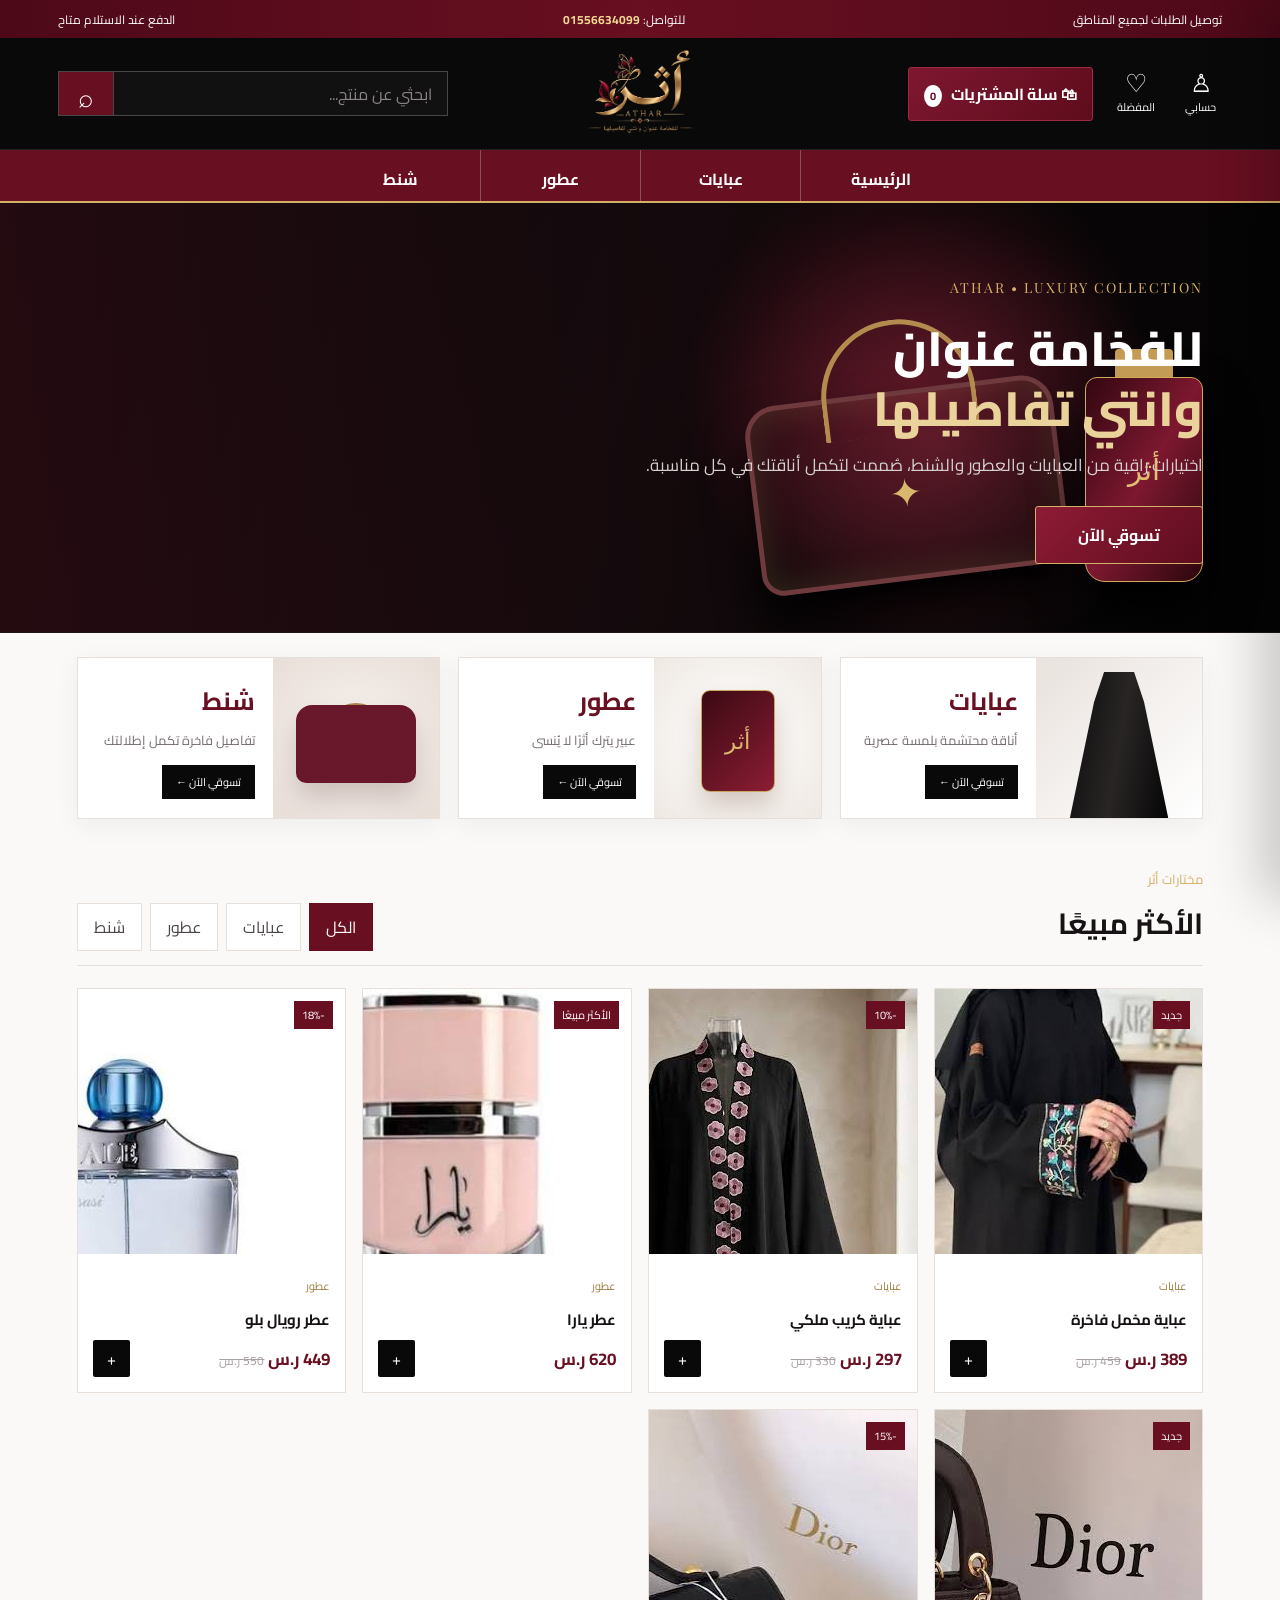
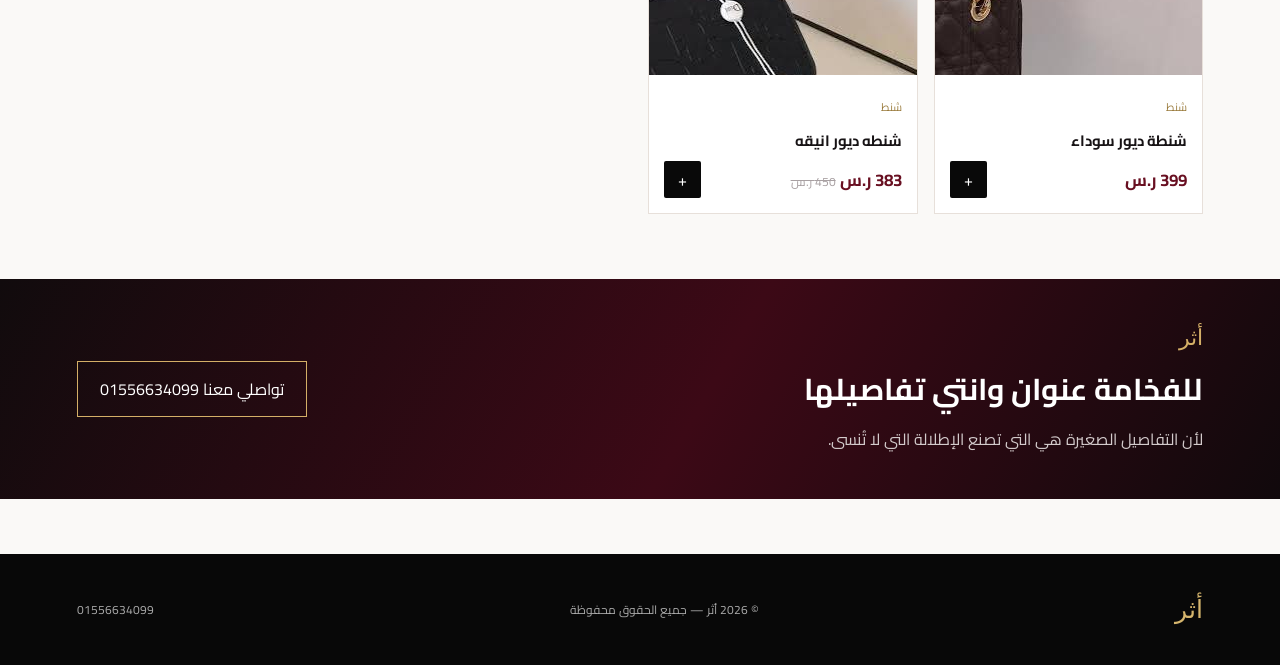
<file: athar_store_final/index.html>
<!DOCTYPE html>
<html lang="ar" dir="rtl">
<head>
<meta charset="UTF-8">
<meta name="viewport" content="width=device-width, initial-scale=1.0">
<meta name="theme-color" content="#650f20">
<title>أثر | للفخامة عنوان وانتي تفاصيلها</title>
<link rel="preconnect" href="https://fonts.googleapis.com">
<link rel="preconnect" href="https://fonts.gstatic.com" crossorigin>
<link href="https://fonts.googleapis.com/css2?family=Cairo:wght@400;500;600;700;800&family=Playfair+Display:wght@600;700&display=swap" rel="stylesheet">
<link rel="stylesheet" href="style.css">
</head>
<body>
<div class="topbar">
  <div>توصيل الطلبات لجميع المناطق</div>
  <div class="top-contact">للتواصل: <a href="tel:01556634099">01556634099</a></div>
  <div>الدفع عند الاستلام متاح</div>
</div>
<header class="header">
  <button class="icon-btn mobile-menu" aria-label="القائمة">☰</button>
  <div class="header-actions">
    <button class="action" id="accountBtn"><span>♙</span><small>حسابي</small></button>
    <button class="action" id="wishlistBtn"><span>♡</span><small>المفضلة</small></button>
    <button class="cart-btn" id="cartBtn"><span>🛍</span> سلة المشتريات <b id="cartCount">0</b></button>
  </div>
  <a class="brand" href="#home" aria-label="أثر">
    <img src="assets/logo.png" alt="أثر - للفخامة عنوان وانتي تفاصيلها">
  </a>
  <div class="search-wrap">
    <input id="searchInput" type="search" placeholder="ابحثي عن منتج..." autocomplete="off">
    <button id="searchBtn" aria-label="بحث">⌕</button>
  </div>
</header>
<nav class="nav" id="mainNav">
  <a href="#home">الرئيسية</a>
  <a href="#products" data-category="عبايات">عبايات</a>
  <a href="#products" data-category="عطور">عطور</a>
  <a href="#products" data-category="شنط">شنط</a>
</nav>
<main id="home">
<section class="hero">
  <div class="hero-content">
    <span class="eyebrow">ATHAR • LUXURY COLLECTION</span>
    <h1>للفخامة عنوان<br><em>وانتي تفاصيلها</em></h1>
    <p>اختيارات راقية من العبايات والعطور والشنط، صُممت لتكمل أناقتك في كل مناسبة.</p>
    <button class="gold-btn" data-scroll="products">تسوقي الآن</button>
  </div>
  <div class="hero-art">
    <div class="glow"></div><div class="hero-bag"></div><div class="hero-perfume"></div>
  </div>
</section>
<section class="categories">
  <button class="category-card" data-filter="عبايات"><div class="cat-art abaya-art"></div><div><b>عبايات</b><span>أناقة محتشمة بلمسة عصرية</span><i>تسوقي الآن ←</i></div></button>
  <button class="category-card" data-filter="عطور"><div class="cat-art perfume-art"></div><div><b>عطور</b><span>عبير يترك أثرًا لا يُنسى</span><i>تسوقي الآن ←</i></div></button>
  <button class="category-card" data-filter="شنط"><div class="cat-art bag-art"></div><div><b>شنط</b><span>تفاصيل فاخرة تكمل إطلالتك</span><i>تسوقي الآن ←</i></div></button>
</section>
<section class="products-section" id="products">
  <div class="section-head"><div><span>مختارات أثر</span><h2>الأكثر مبيعًا</h2></div><div class="filters"><button class="filter active" data-filter="الكل">الكل</button><button class="filter" data-filter="عبايات">عبايات</button><button class="filter" data-filter="عطور">عطور</button><button class="filter" data-filter="شنط">شنط</button></div></div>
  <div class="products" id="productsGrid"></div>
</section>
<section class="brand-note"><div><span>أثر</span><h2>للفخامة عنوان وانتي تفاصيلها</h2><p>لأن التفاصيل الصغيرة هي التي تصنع الإطلالة التي لا تُنسى.</p></div><a href="tel:01556634099">تواصلي معنا 01556634099</a></section>
</main>
<footer><div class="footer-brand">أثر</div><p>© 2026 أثر — جميع الحقوق محفوظة</p><a href="tel:01556634099">01556634099</a></footer>
<div class="toast" id="toast"></div>
<div class="drawer" id="cartDrawer"><div class="drawer-head"><h3>سلة المشتريات</h3><button id="closeCart">×</button></div><div id="cartItems"></div><div class="cart-total"><span>الإجمالي</span><strong id="cartTotal">0 ر.س</strong></div><button class="checkout" id="checkoutBtn">إتمام الطلب</button></div>
<div class="overlay" id="overlay"></div>
<script src="script.js"></script>
</body>
</html>
</file>
<file: athar_store_final/style.css>
:root{--burg:#680f21;--burg2:#8b1830;--black:#080808;--gold:#d4af67;--cream:#f7f3ee;--white:#fff;--text:#171315;--muted:#746b6e;--line:#e7e0da}
*{box-sizing:border-box;-webkit-tap-highlight-color:transparent}html{scroll-behavior:smooth}body{margin:0;font-family:Cairo,sans-serif;color:var(--text);background:#faf9f7}a{text-decoration:none;color:inherit}button,input{font:inherit}.topbar{height:38px;background:linear-gradient(90deg,#4d0918,var(--burg),#4d0918);color:#fff;display:flex;align-items:center;justify-content:space-between;padding:0 4.5%;font-size:12px}.top-contact a{color:#f4d995;font-weight:700}.header{height:112px;background:#090909;color:#fff;display:grid;grid-template-columns:1fr 280px 1fr;align-items:center;padding:0 4.5%;gap:30px;border-bottom:1px solid #242124}.header-actions{display:flex;align-items:center;gap:18px}.action{background:none;border:0;color:#fff;cursor:pointer;display:flex;flex-direction:column;align-items:center;gap:2px}.action span{font-size:25px;line-height:1}.action small{font-size:11px}.cart-btn{border:1px solid #9d2943;background:linear-gradient(135deg,#7e1730,#5e0c1c);color:#fff;border-radius:3px;padding:11px 15px;cursor:pointer;font-weight:700}.cart-btn b{background:#fff;color:var(--burg);border-radius:50%;font-size:11px;padding:1px 6px;margin-right:6px}.brand{justify-self:center;width:210px;height:92px;display:flex;align-items:center;justify-content:center}.brand img{max-width:100%;max-height:100%;object-fit:contain}.search-wrap{justify-self:end;width:min(390px,100%);height:45px;border:1px solid #4a4648;background:#111;display:flex}.search-wrap input{flex:1;background:transparent;border:0;outline:0;color:#fff;padding:0 15px;text-align:right}.search-wrap input::placeholder{color:#8c8588}.search-wrap button{width:55px;border:0;border-right:1px solid #4a4648;background:var(--burg);color:#fff;font-size:26px;cursor:pointer}.nav{height:53px;background:var(--burg);display:flex;justify-content:center;gap:0;border-bottom:2px solid var(--gold);position:sticky;top:0;z-index:20}.nav a{color:#fff;min-width:160px;text-align:center;padding:14px 30px;font-weight:700;border-left:1px solid rgba(255,255,255,.25)}.nav a:last-child{border-left:0}.nav a:hover{background:#7e1730}.hero{max-width:1440px;margin:0 auto;padding:46px 6%;min-height:430px;background:radial-gradient(circle at 72% 45%,rgba(133,22,47,.7),transparent 25%),linear-gradient(110deg,#0b090a 0%,#160a0d 48%,#080808 100%);position:relative;overflow:hidden;display:flex;align-items:center;border-bottom:1px solid #1e1618}.hero:after{content:"";position:absolute;inset:0;background:linear-gradient(90deg,rgba(104,15,33,.25),transparent 45%,rgba(0,0,0,.55));pointer-events:none}.hero-content{position:relative;z-index:3;max-width:580px;color:#fff}.eyebrow{font-family:'Playfair Display',serif;letter-spacing:2px;color:var(--gold);font-size:14px}.hero h1{font-size:48px;line-height:1.25;margin:16px 0 10px;font-weight:800}.hero h1 em{font-style:normal;color:#ead29b}.hero p{color:#d7d0d1;font-size:17px;line-height:2;margin:0 0 24px}.gold-btn{background:linear-gradient(135deg,#8e1b35,#5f0d1f);border:1px solid var(--gold);color:#fff;padding:13px 42px;border-radius:3px;cursor:pointer;font-weight:700}.hero-art{position:absolute;inset:0;z-index:1}.glow{position:absolute;width:480px;height:480px;border-radius:50%;right:8%;top:0;background:radial-gradient(circle,rgba(181,62,85,.28),transparent 68%)}.hero-bag{position:absolute;right:17%;bottom:52px;width:310px;height:190px;border:5px solid #6e3a3e;border-radius:32px 32px 22px 22px;transform:rotate(-7deg);box-shadow:inset 0 0 35px rgba(212,175,103,.18),0 30px 45px #000}.hero-bag:before{content:"";position:absolute;left:75px;top:-76px;width:145px;height:110px;border:5px solid #b38b4e;border-bottom:0;border-radius:80px 80px 0 0}.hero-bag:after{content:"✦";position:absolute;right:45%;top:60px;color:#d8b86d;font-size:40px}.hero-perfume{position:absolute;right:6%;bottom:50px;width:118px;height:205px;border-radius:12px 12px 20px 20px;background:linear-gradient(120deg,#320710,#7d1830 50%,#2c070d);border:1px solid #d0a95c;box-shadow:0 30px 50px #000}.hero-perfume:before{content:"أثر";position:absolute;inset:75px 10px auto;text-align:center;color:#e1be71;font-size:29px;font-family:serif}.hero-perfume:after{content:"";position:absolute;width:58px;height:28px;left:29px;top:-29px;background:#c39b55;border-radius:4px 4px 0 0}.categories{max-width:1440px;margin:0 auto;padding:24px 6%;display:grid;grid-template-columns:repeat(3,1fr);gap:18px}.category-card{border:1px solid var(--line);background:#fff;display:flex;align-items:center;text-align:right;padding:0;min-height:160px;overflow:hidden;cursor:pointer;transition:.25s;box-shadow:0 6px 25px rgba(20,12,15,.05)}.category-card:hover{transform:translateY(-4px);box-shadow:0 12px 35px rgba(20,12,15,.12)}.category-card>div:last-child{padding:18px}.cat-art{width:46%;height:160px;background:linear-gradient(135deg,#eee7e0,#fff)}.category-card b{display:block;font-size:25px;color:var(--burg);margin-bottom:5px}.category-card span{display:block;font-size:13px;color:var(--muted);line-height:1.7}.category-card i{display:inline-block;margin-top:13px;background:#090909;color:#fff;padding:7px 14px;font-style:normal;font-size:11px}.bag-art{position:relative;background:radial-gradient(circle at 50% 50%,#f7f1ed,#e8ded8)}.bag-art:after{content:"";position:absolute;width:120px;height:78px;left:50%;top:54%;transform:translate(-50%,-50%);background:#68182a;border-radius:16px 16px 10px 10px;box-shadow:0 16px 25px #cfc2bd}.bag-art:before{content:"";position:absolute;width:62px;height:48px;left:50%;top:28%;transform:translateX(-50%);border:4px solid #a88145;border-bottom:0;border-radius:40px 40px 0 0}.perfume-art{position:relative;background:radial-gradient(circle at 50% 50%,#fff,#eee8e2)}.perfume-art:after{content:"أثر";position:absolute;width:72px;height:100px;left:50%;top:52%;transform:translate(-50%,-50%);border:1px solid #caa75e;border-radius:9px;background:linear-gradient(135deg,#3a0912,#8c1d35);color:#d9b96e;display:grid;place-items:center;font-size:23px;font-family:serif;box-shadow:0 15px 25px #d5c9c2}.abaya-art{position:relative;background:linear-gradient(135deg,#e9e2dd,#fff)}.abaya-art:after{content:"";position:absolute;width:100px;height:150px;left:50%;top:50%;transform:translate(-50%,-44%);background:linear-gradient(100deg,#0b0b0b,#292525,#050505);clip-path:polygon(35% 0,65% 0,75% 20%,100% 100%,0 100%,25% 20%);box-shadow:0 15px 20px #c8bdb8}.products-section{max-width:1440px;margin:0 auto;padding:20px 6% 65px}.section-head{display:flex;justify-content:space-between;align-items:end;border-bottom:1px solid var(--line);padding-bottom:14px}.section-head span{color:var(--gold);font-size:13px}.section-head h2{margin:3px 0 0;font-size:29px}.filters{display:flex;gap:8px;flex-wrap:wrap}.filter{border:1px solid var(--line);background:#fff;padding:8px 16px;cursor:pointer;color:#4d4648}.filter.active,.filter:hover{background:var(--burg);color:#fff;border-color:var(--burg)}.products{display:grid;grid-template-columns:repeat(4,1fr);gap:16px;padding-top:22px}.product{background:#fff;border:1px solid var(--line);position:relative;overflow:hidden;transition:.25s}.product:hover{transform:translateY(-5px);box-shadow:0 14px 30px rgba(20,12,15,.11)}.product-media{height:265px;background:#f4efeb;position:relative;display:grid;place-items:center;overflow:hidden}.product-media:before{content:"";position:absolute;width:80%;height:80%;border-radius:50%;background:radial-gradient(circle,rgba(255,255,255,.9),transparent 68%)}.product-img{position:relative;z-index:1}.p-bag{width:170px;height:115px;border-radius:20px;background:linear-gradient(135deg,#111,#3a3031 50%,#080808);box-shadow:0 25px 30px rgba(0,0,0,.2)}.p-bag:before{content:"";position:absolute;width:82px;height:55px;left:43px;top:-43px;border:5px solid #b28c4c;border-bottom:0;border-radius:50px 50px 0 0}.p-perfume{width:92px;height:155px;border:1px solid #b89550;border-radius:10px;background:linear-gradient(135deg,#27050c,#7d1730,#22050b);box-shadow:0 20px 30px rgba(0,0,0,.25);color:#e0bd72;display:grid;place-items:center;font-family:serif;font-size:25px}.p-perfume:after{content:"";position:absolute;width:50px;height:24px;top:40px;background:transparent}.p-abaya{width:145px;height:210px;background:linear-gradient(100deg,#070707,#252020,#050505);clip-path:polygon(36% 0,64% 0,75% 16%,100% 100%,0 100%,25% 16%);filter:drop-shadow(0 20px 15px rgba(0,0,0,.25))}.badge{position:absolute;top:12px;right:12px;background:var(--burg);color:#fff;font-size:11px;padding:4px 8px;z-index:2}.product-info{padding:15px}.product-cat{color:#9b7c3e;font-size:11px}.product h3{font-size:15px;margin:6px 0}.price{display:flex;align-items:center;justify-content:space-between}.price strong{font-size:17px;color:var(--burg)}.old{color:#a8a0a2;text-decoration:line-through;font-size:12px}.add{border:0;background:#090909;color:#fff;width:37px;height:37px;border-radius:2px;cursor:pointer}.brand-note{margin:0 auto 55px;max-width:1440px;padding:45px 6%;background:linear-gradient(120deg,#110b0d,#3c0916 55%,#11090c);color:#fff;display:flex;align-items:center;justify-content:space-between;gap:30px}.brand-note span{color:var(--gold);font-family:serif;font-size:22px}.brand-note h2{font-size:30px;margin:7px 0}.brand-note p{color:#d3cbcc;margin:0}.brand-note a{border:1px solid var(--gold);padding:12px 22px;color:#fff;white-space:nowrap}footer{background:#080808;color:#aaa;padding:32px 6%;display:flex;align-items:center;justify-content:space-between;font-size:12px}.footer-brand{font-family:serif;color:#d5b56d;font-size:25px}.toast{position:fixed;bottom:25px;left:50%;transform:translate(-50%,20px);background:#090909;color:#fff;padding:12px 22px;border-right:3px solid var(--gold);opacity:0;pointer-events:none;transition:.3s;z-index:100}.toast.show{opacity:1;transform:translate(-50%,0)}.drawer{position:fixed;top:0;right:-430px;width:min(430px,92vw);height:100vh;background:#fff;z-index:90;transition:.3s;box-shadow:-20px 0 50px rgba(0,0,0,.2);padding:20px}.drawer.open{right:0}.overlay{position:fixed;inset:0;background:rgba(0,0,0,.5);opacity:0;pointer-events:none;z-index:80;transition:.3s}.overlay.show{opacity:1;pointer-events:auto}.drawer-head{display:flex;justify-content:space-between;align-items:center;border-bottom:1px solid var(--line);padding-bottom:12px}.drawer-head button{border:0;background:none;font-size:28px;cursor:pointer}.cart-row{display:grid;grid-template-columns:1fr auto;gap:10px;padding:14px 0;border-bottom:1px solid var(--line)}.cart-row small{display:block;color:var(--muted)}.cart-row button{border:0;background:#f2ece8;color:var(--burg);cursor:pointer}.cart-total{display:flex;justify-content:space-between;padding:18px 0;font-size:18px}.cart-total strong{color:var(--burg)}.checkout{width:100%;padding:13px;background:var(--burg);color:#fff;border:0;cursor:pointer}.mobile-menu{display:none}
@media(max-width:900px){.header{grid-template-columns:1fr 150px 1fr;height:96px;padding:0 3%;gap:8px}.brand{width:150px}.header-actions{gap:7px}.action small{display:none}.cart-btn{padding:9px;font-size:11px}.search-wrap{width:100%}.categories{grid-template-columns:1fr}.products{grid-template-columns:repeat(2,1fr)}.hero{min-height:470px}.hero-art{opacity:.7}.hero-content{max-width:70%}}
@media(max-width:600px){.topbar{font-size:9px;padding:0 12px}.header{height:83px;grid-template-columns:38px 1fr 44px;padding:0 12px}.mobile-menu{display:block;color:#fff;background:none;border:0;font-size:24px}.header-actions{position:absolute;left:12px;bottom:-48px;z-index:30}.action{display:none}.cart-btn{padding:7px 10px}.brand{width:145px;height:76px}.search-wrap{grid-column:3;width:44px;border:0}.search-wrap input{display:none}.search-wrap button{width:44px;background:transparent;border:0;font-size:27px}.nav{height:auto;justify-content:space-around}.nav a{min-width:0;flex:1;padding:11px 3px;font-size:12px;border-left:1px solid rgba(255,255,255,.2)}.hero{min-height:520px;padding:38px 22px}.hero h1{font-size:34px}.hero p{font-size:14px}.hero-bag{right:8%;bottom:25px;width:200px;height:125px;opacity:.65}.hero-perfume{right:2%;bottom:20px;width:78px;height:145px;opacity:.7}.categories{padding:14px}.category-card{min-height:130px}.cat-art{height:130px}.products-section{padding:15px}.section-head{display:block}.filters{margin-top:14px}.products{grid-template-columns:repeat(2,1fr);gap:9px}.product-media{height:180px}.product-info{padding:10px}.product h3{font-size:12px}.price strong{font-size:14px}.p-bag{width:120px;height:82px}.p-bag:before{left:30px;top:-32px;width:60px;height:42px}.p-perfume{width:65px;height:115px;font-size:18px}.p-abaya{width:105px;height:155px}.brand-note{margin-bottom:20px;padding:28px 18px;display:block}.brand-note h2{font-size:23px}.brand-note a{display:inline-block;margin-top:18px}footer{display:block;text-align:center}.footer-brand{margin-bottom:8px}}
</file>
